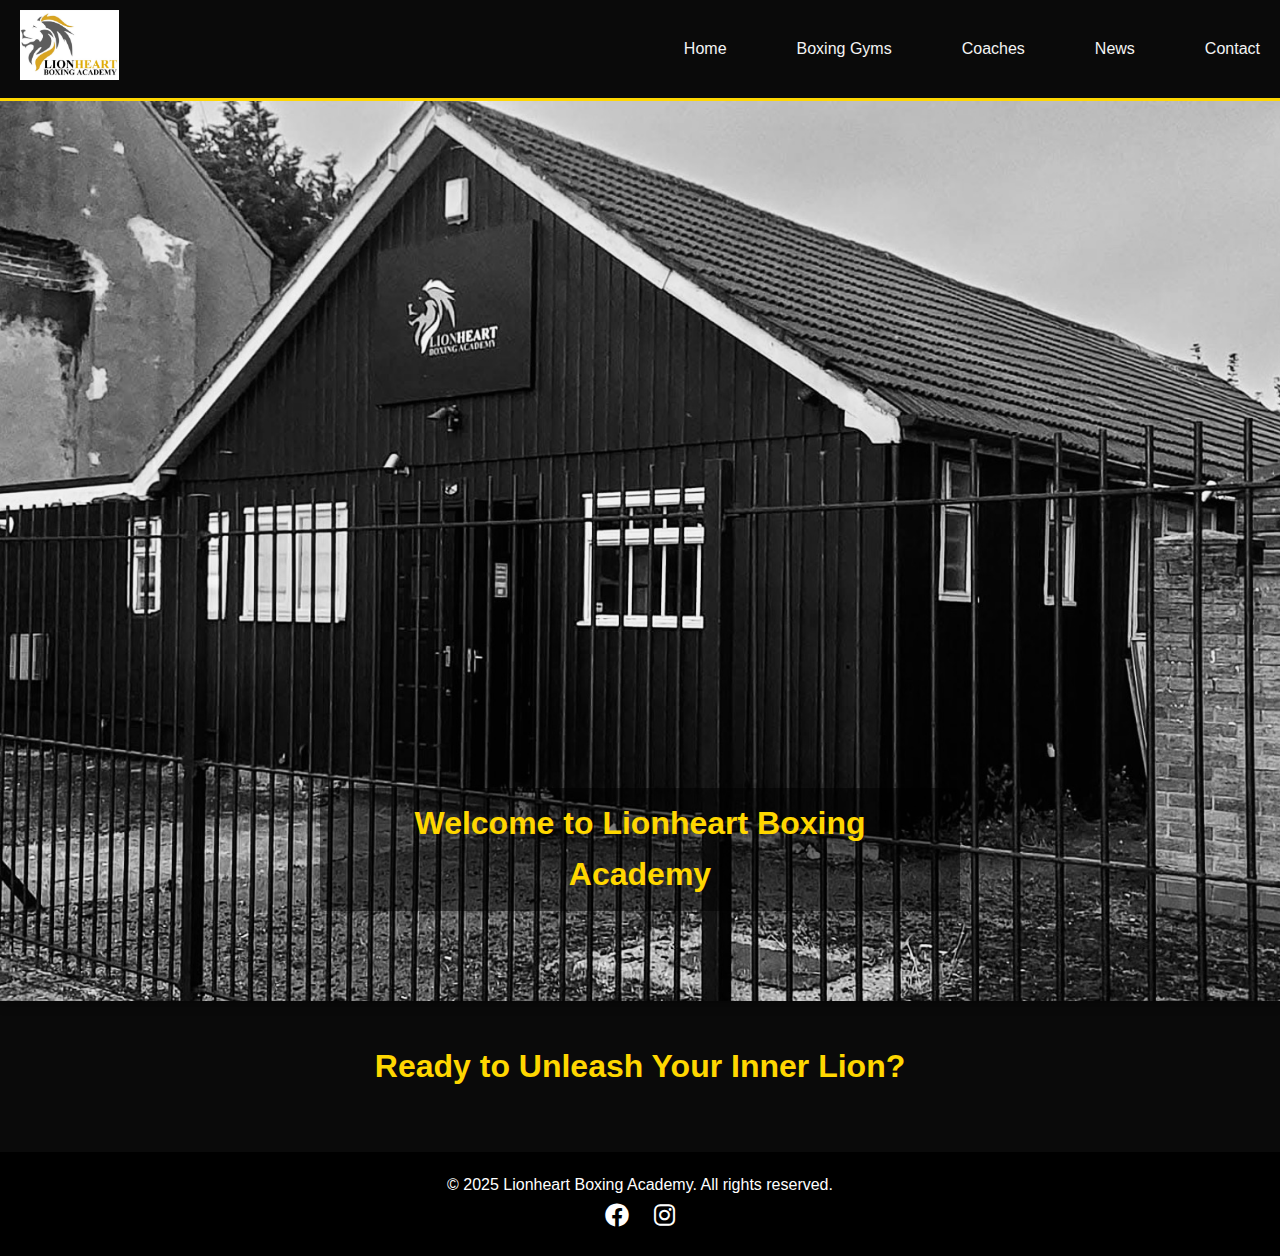
<file: Lionheart-Boxing-Academy/LionheartBoxing/index.html>
<!DOCTYPE html>
<html lang="en">
<head>
  <meta charset="UTF-8">
  <meta name="viewport" content="width=device-width, initial-scale=1.0">
  <title>Lionheart Boxing Academy</title>
  <link href="https://cdnjs.cloudflare.com/ajax/libs/font-awesome/6.0.0/css/all.min.css" rel="stylesheet">
  <link href="https://unpkg.com/aos@next/dist/aos.css" rel="stylesheet">
  <link rel="stylesheet" href="styles.css">
</head>
<body>
  <!-- Navbar -->
  <nav class="navbar">
    <div class="logo">
        <img src="Photos/IMG_0801.jpeg" alt="Gym-logo">
    </div>
    <ul class="nav-links">
      <li><a href="#">Home</a></li>
      <li class="dropdown">
        <a href="BoxingGymsPage/BoxingGyms.html">Boxing Gyms</a>
        <ul class="dropdown-menu">
          <li><a href="BoxingGymsPage/LionheartBoxingAcademy/LionheartAcademy.html">Lionheart Boxing Academy</a></li>
          <li><a href="BoxingGymsPage/LionheartBoxingWinterton/LionheartWinterton.html">Lionheart Boxing Winterton</a></li>
        </ul>
      </li>
      <li><a href="CoachesPage/Coaches.html">Coaches</a></li>
      <li><a href="NewsPage/News.html">News</a></li>
      <li><a href="ContactPage/Contacts.html">Contact</a></li>
    </ul>
  </nav>

  <!-- Slideshow -->
  <div class="slideshow-container">
    <div class="slide active">
      <img src="Photos/IMG_0800.jpeg" alt="Boxing Gym">
      <div class="overlay">Welcome to Lionheart Boxing Academy</div>
    </div>
    <div class="slide">
      <img src="Photos/IMG_0765.jpeg" alt="Training Session">
      <div class="overlay">Unleash Your Inner Lion</div>
    </div>
    <div class="slide">
        <img src="Photos/IMG_0799 (1).jpeg" alt="ring">
      </div>
  </div>

  <!-- Call-to-Action Section -->
  <section class="cta-section">
    <h2>Ready to Unleash Your Inner Lion?</h2>
  </section>

  <!-- Footer -->
  <footer class="footer">
    <p>&copy; 2025 Lionheart Boxing Academy. All rights reserved.</p>
    <div class="social-icons">
        <a href="https://www.facebook.com/phil.knight3/" target="_blank"><i class="fa-brands fa-facebook"></i></a>
        <a href="https://www.instagram.com/philknight121/" target="_blank"><i class="fa-brands fa-instagram"></i></a>
    </div>
  </footer>

  <script src="script.js"></script>
</body>
</html>
</file>
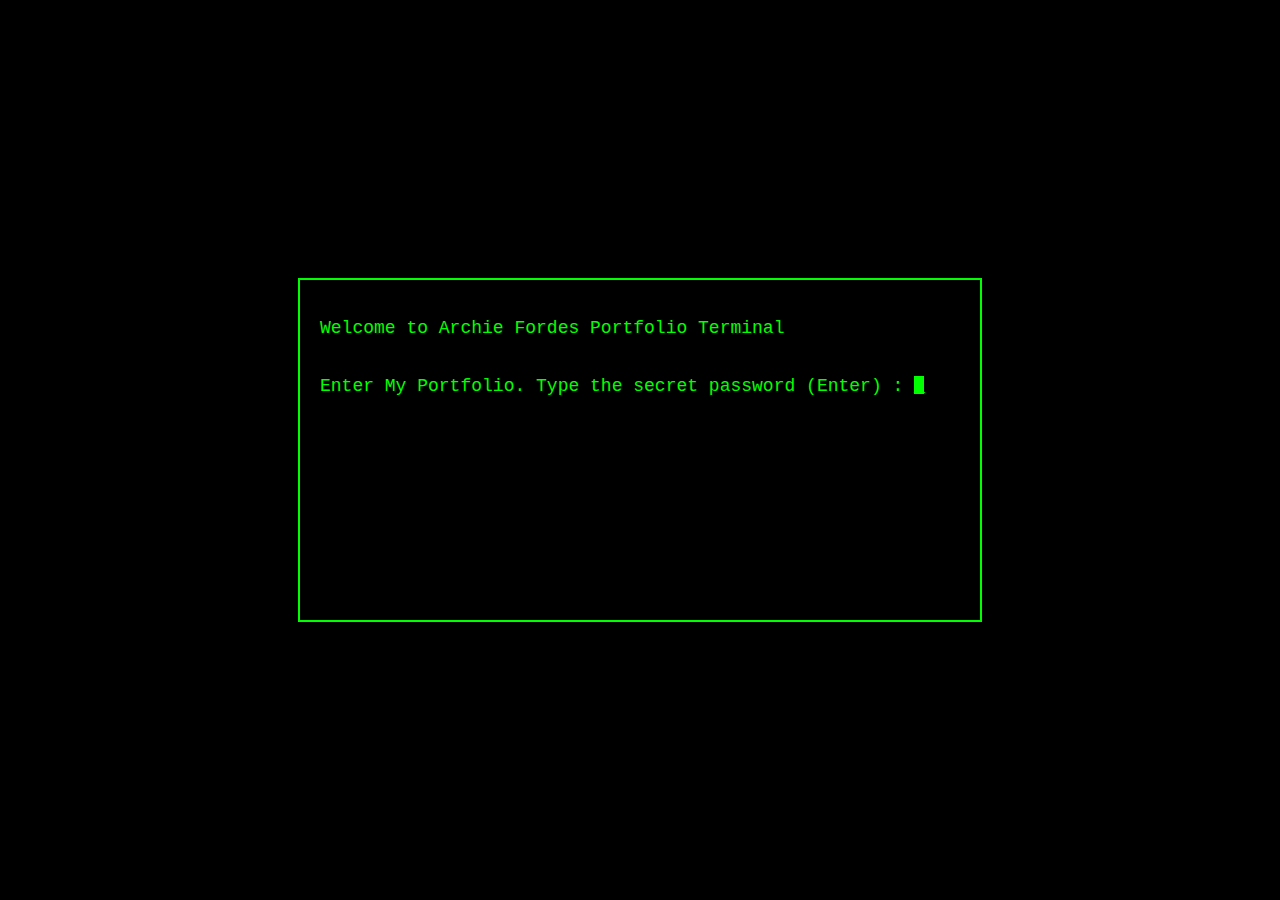
<file: PersonalPortfolio/Personal_Portfolio_Website/index.html>
<!DOCTYPE html>
<html lang="en">
<head>
    <meta charset="UTF-8">
    <meta name="viewport" content="width=device-width, initial-scale=1.0">
    <title>Portfolio Access Terminal</title>
    <link rel="stylesheet" href="style.css">
</head>
<body>
    <!-- Terminal Window -->
    <div class="terminal">
        <p id="terminal-text">Welcome to Archie Fordes Portfolio Terminal</p>
        <p id="input-text">
            Enter My Portfolio. 
            Type the secret password (Enter) : <span id="typed-text"></span><span id="cursor">_</span>
        </p>
        <div id="terminal-output"></div>

        <input type="text" id="hidden-input" style="opacity: 0; position: absolute; z-index: -1;" autofocus>
    </div>
    
    <script src="script.js"></script>
</body>
</html>
</file>
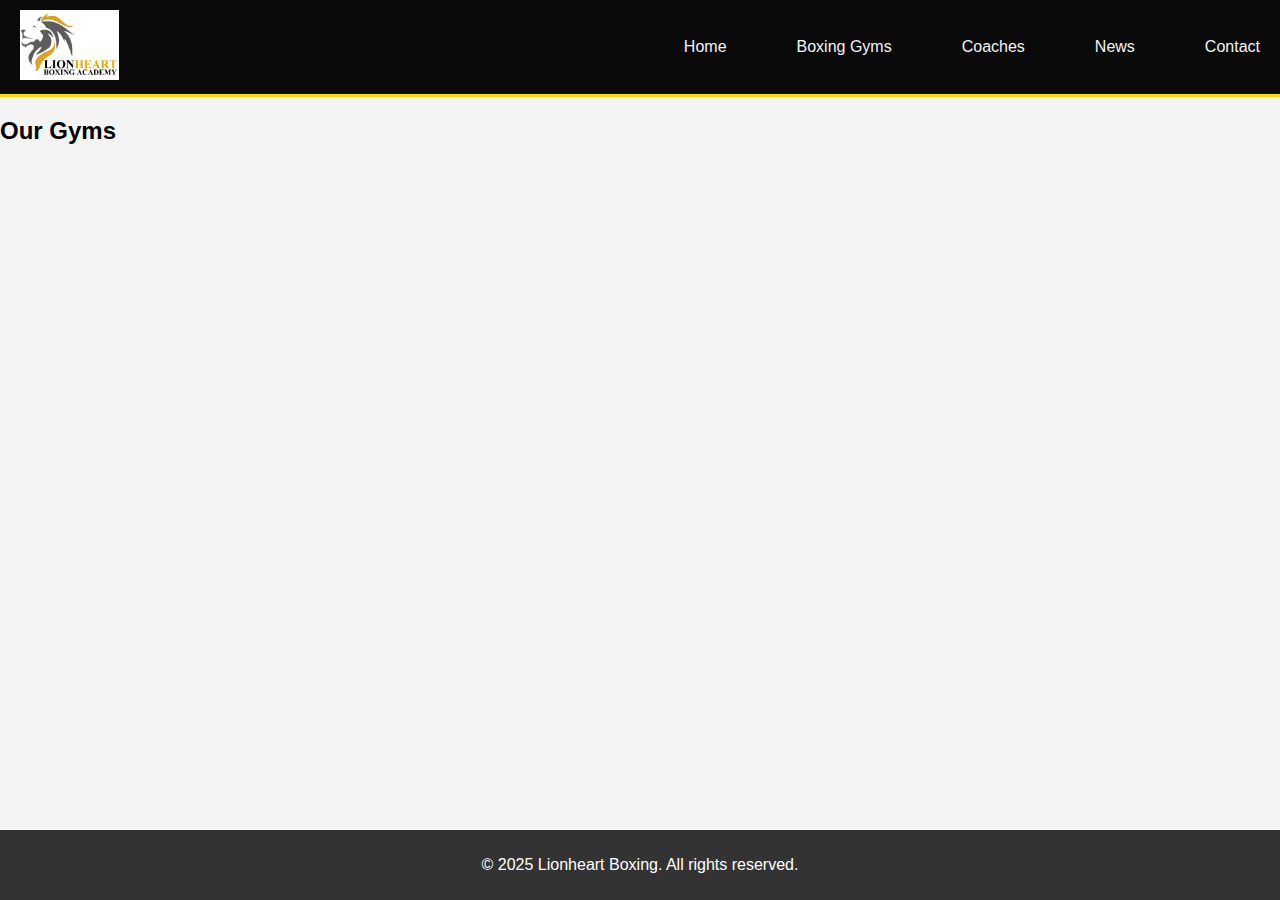
<file: Lionheart-Boxing-Academy/LionheartBoxing/BoxingGymsPage/BoxingGyms.html>
<!DOCTYPE html>
<html lang="en">
<head>
    <meta charset="UTF-8">
    <meta name="viewport" content="width=device-width, initial-scale=1.0">
    <title>Boxing Gyms</title>
    <link rel="stylesheet" href="BoxingGyms.css">
</head>
<body>
    <nav class="navbar">
        <div class="logo">
            <img src="../Photos/IMG_0801.jpeg" alt="Gym-logo">
        </div>
        <ul class="nav-links">
          <li><a href="../index.html">Home</a></li>
          <li><a href="#">Boxing Gyms</a></li>
          <li><a href="../CoachesPage/Coaches.html">Coaches</a></li>
          <li><a href="../NewsPage/News.html">News</a></li>
          <li><a href="../ContactPage/Contacts.html">Contact</a></li>
        </ul>
      </nav>
    <main>
        <section>
            <h2>Our Gyms</h2>
            <p></p>
            <!-- Add gym details here -->
        </section>
    </main>
    <footer>
        <p>&copy; 2025 Lionheart Boxing. All rights reserved.</p>
    </footer>
</body>
</html>
</file>
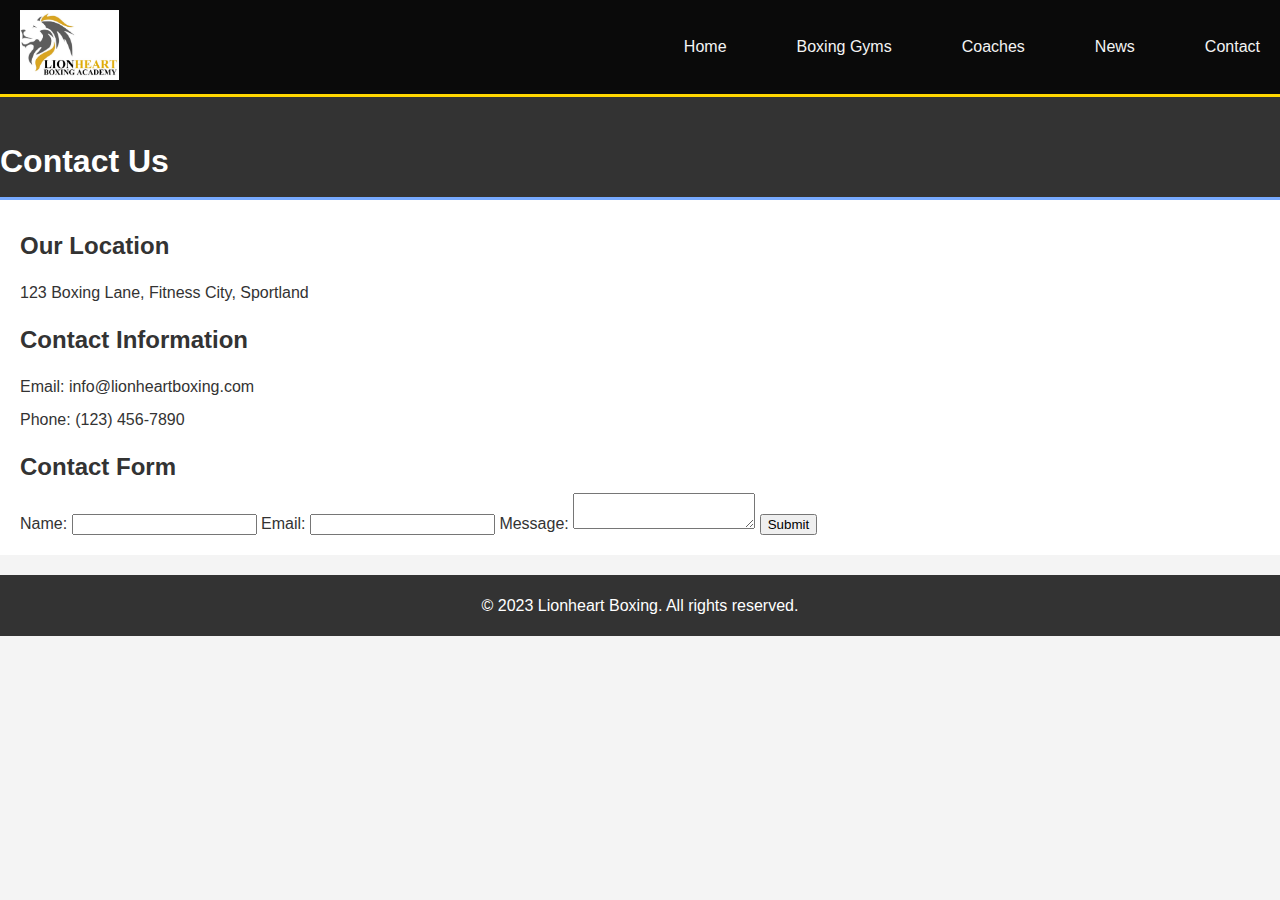
<file: Lionheart-Boxing-Academy/LionheartBoxing/ContactPage/Contacts.html>
<!DOCTYPE html>
<html lang="en">
<head>
    <meta charset="UTF-8">
    <meta name="viewport" content="width=device-width, initial-scale=1.0">
    <title>Contact Us - Lionheart Boxing</title>
    <link rel="stylesheet" href="Contacts.css">
</head>
<body>
    <nav class="navbar">
        <div class="logo">
            <img src="../Photos/IMG_0801.jpeg" alt="Gym-logo">
        </div>
        <ul class="nav-links">
          <li><a href="../index.html">Home</a></li>
          <li><a href="../BoxingGymsPage/BoxingGyms.html">Boxing Gyms</a></li>
          <li><a href="../CoachesPage/Coaches.html">Coaches</a></li>
          <li><a href="../NewsPage/News.html">News</a></li>
          <li><a href="#">Contact</a></li>
        </ul>
      </nav>
    <header>
        <h1>Contact Us</h1>
    </header>
    <main>
        <section>
            <h2>Our Location</h2>
            <p>123 Boxing Lane, Fitness City, Sportland</p>
        </section>
        <section>
            <h2>Contact Information</h2>
            <p>Email: info@lionheartboxing.com</p>
            <p>Phone: (123) 456-7890</p>
        </section>
        <section>
            <h2>Contact Form</h2>
            <form action="submit_form.php" method="post">
                <label for="name">Name:</label>
                <input type="text" id="name" name="name" required>
                
                <label for="email">Email:</label>
                <input type="email" id="email" name="email" required>
                
                <label for="message">Message:</label>
                <textarea id="message" name="message" required></textarea>
                
                <button type="submit">Submit</button>
            </form>
        </section>
    </main>
    <footer>
        <p>&copy; 2023 Lionheart Boxing. All rights reserved.</p>
    </footer>
</body>
</html>
</file>
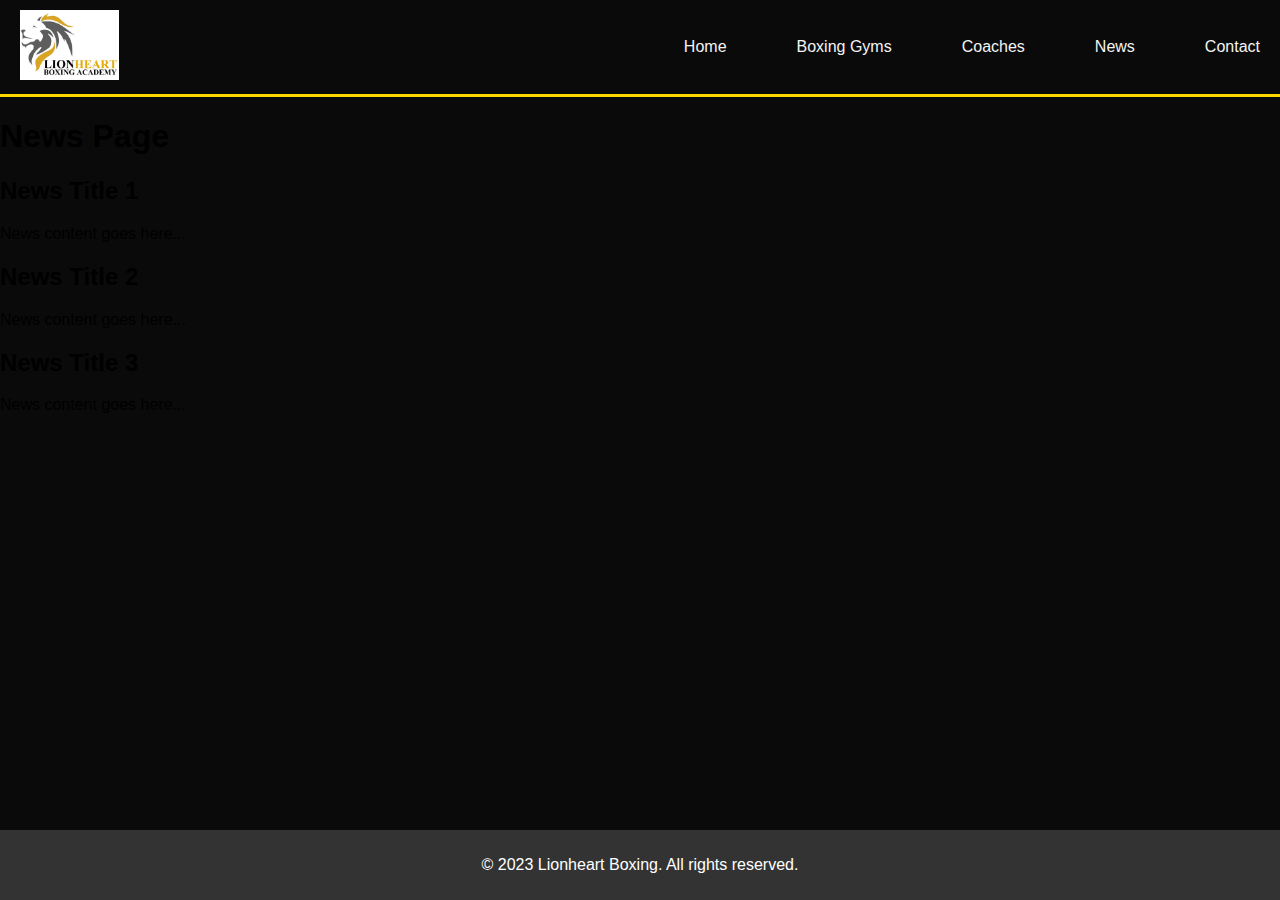
<file: Lionheart-Boxing-Academy/LionheartBoxing/NewsPage/News.html>
<!DOCTYPE html>
<html lang="en">
<head>
    <meta charset="UTF-8">
    <meta name="viewport" content="width=device-width, initial-scale=1.0">
    <title>News Page</title>
    <link rel="stylesheet" href="News.css">
</head>
<body>
    <nav class="navbar">
        <div class="logo">
            <img src="../Photos/IMG_0801.jpeg" alt="Gym-logo">
        </div>
        <ul class="nav-links">
          <li><a href="../index.html">Home</a></li>
          <li><a href="../BoxingGymsPage/BoxingGyms.html">Boxing Gyms</a></li>
          <li><a href="../CoachesPage/Coaches.html">Coaches</a></li>
          <li><a href="#">News</a></li>
          <li><a href="../ContactPage/Contacts.html">Contact</a></li>
        </ul>
      </nav>
    <header>
        <h1>News Page</h1>    
    </header>
    <main>
        <article>
            <h2>News Title 1</h2>
            <p>News content goes here...</p>
        </article>
        <article>
            <h2>News Title 2</h2>
            <p>News content goes here...</p>
        </article>
        <article>
            <h2>News Title 3</h2>
            <p>News content goes here...</p>
        </article>
    </main>
    <footer>
        <p>&copy; 2023 Lionheart Boxing. All rights reserved.</p>
    </footer>
</body>
</html>
</file>
<file: PersonalPortfolio/Personal_Portfolio_Website/style.css>
body {
    background-color: black;
    color: #00ff00; 
    font-family: 'Courier New', monospace;
    margin: 0;
    padding: 0;
    height: 100vh;
    display: flex;
    justify-content: center;
    align-items: center;
}

.terminal {
    background-color: #000;
    border: 2px solid #00ff00;
    padding: 20px;
    width: 50%;
    height: 300px;
    display: flex;
    flex-direction: column;
    justify-content: flex-start;
    align-items: flex-start;
    overflow: hidden;
    font-size: 18px;
}

#input-text {
    margin-top: 20px;
}

#typed-text {
    display: inline;
    color: #00ff00;
}

#cursor {
    display: inline-block;
    width: 10px;
    height: 18px;
    background-color: #00ff00;
    animation: blink 0.8s infinite step-end;
}

#terminal-output {
    margin-top: 20px;
    color: #00ff00;
    white-space: pre-line;
}

@keyframes blink {
    50% {
        background-color: transparent;
    }
}
</file>
<file: Lionheart-Boxing-Academy/LionheartBoxing/BoxingGymsPage/BoxingGyms.css>
/* BoxingGyms.css */

body {
    font-family: Arial, sans-serif;
    margin: 0;
    padding: 0;
    background-color: #f4f4f4;
}

header {
    background-color: #333;
    color: #fff;
    padding: 10px 0;
    text-align: center;
}

h1 {
    margin: 0;
    font-size: 2.5em;
}

/* Navbar */
.navbar {
    display: flex;
    justify-content: space-between;
    align-items: center;
    background-color: #0A0A0A;
    color: #f4f4f4;
    padding: 10px 20px;
    position: sticky;
    top: 0;
    z-index: 1000;
    border-bottom: 3px solid gold;
  }
  
  .navbar .logo img {
    height: 70px; 
    width: auto; 
    margin-right: 20px; 
  }
  
  .nav-links {
    list-style: none;
    display: flex;
  }
  
  .nav-links li {
    margin-left: 70px;
  }
  
  .nav-links a {
    text-decoration: none;
    color: #f4f4f4;
    font-size: 1rem;
    transition: color 0.3s;
  }
  
  .nav-links a:hover {
    color: gold;
  }

.container {
    width: 80%;
    margin: 20px auto;
    overflow: hidden;
}

.gym {
    background: #fff;
    margin: 20px 0;
    padding: 20px;
    border-radius: 5px;
    box-shadow: 0 0 10px rgba(0, 0, 0, 0.1);
}

.gym h2 {
    margin-top: 0;
}

.gym p {
    line-height: 1.6;
}

footer {
    background-color: #333;
    color: #fff;
    text-align: center;
    padding: 10px 0;
    position: fixed;
    bottom: 0;
    width: 100%;
}
</file>
<file: Lionheart-Boxing-Academy/LionheartBoxing/ContactPage/Contacts.css>
/* General Styles */
body {
    font-family: Arial, sans-serif;
    margin: 0;
    padding: 0;
    background-color: #f4f4f4;
    color: #333;
}

/* Navbar */
.navbar {
    display: flex;
    justify-content: space-between;
    align-items: center;
    background-color: #0A0A0A;
    color: #f4f4f4;
    padding: 10px 20px;
    position: sticky;
    top: 0;
    z-index: 1000;
    border-bottom: 3px solid gold;
  }
  
  .navbar .logo img {
    height: 70px; 
    width: auto; 
    margin-right: 20px; 
  }
  
  .nav-links {
    list-style: none;
    display: flex;
  }
  
  .nav-links li {
    margin-left: 70px;
  }
  
  .nav-links a {
    text-decoration: none;
    color: #f4f4f4;
    font-size: 1rem;
    transition: color 0.3s;
  }
  
  .nav-links a:hover {
    color: gold;
  }

h1, h2, h3, h4, h5, h6 {
    margin: 0;
    padding: 0.5em 0;
}

p {
    line-height: 1.6;
    margin: 0.5em 0;
}

/* Container */
.container {
    width: 80%;
    margin: 0 auto;
    overflow: hidden;
}

/* Header */
header {
    background: #333;
    color: #fff;
    padding-top: 30px;
    min-height: 70px;
    border-bottom: #77aaff 3px solid;
}

header a {
    color: #fff;
    text-decoration: none;
    text-transform: uppercase;
    font-size: 16px;
}

header ul {
    padding: 0;
    list-style: none;
}

header li {
    display: inline;
    padding: 0 20px 0 20px;
}

/* Main Content */
main {
    padding: 20px;
    background: #fff;
}

/* Footer */
footer {
    background: #333;
    color: #fff;
    text-align: center;
    padding: 10px;
    margin-top: 20px;
}

/* Contact Page Specific Styles */
.contact-page {
    background: #fff;
    padding: 20px;
    margin-top: 20px;
    border-radius: 5px;
    box-shadow: 0 0 10px rgba(0, 0, 0, 0.1);
}

.contact-page h2 {
    margin-bottom: 20px;
}

.contact-page form {
    display: flex;
    flex-direction: column;
}

.contact-page label {
    margin-bottom: 5px;
}

.contact-page input,
.contact-page textarea {
    margin-bottom: 10px;
    padding: 10px;
    border: 1px solid #ccc;
    border-radius: 5px;
}

.contact-page button {
    padding: 10px;
    background: #333;
    color: #fff;
    border: none;
    border-radius: 5px;
    cursor: pointer;
}

.contact-page button:hover {
    background: #555;
}
</file>
<file: Lionheart-Boxing-Academy/LionheartBoxing/NewsPage/News.css>
body {
    font-family: Arial, sans-serif;
    margin: 0;
    padding: 0;
    background-color: #0A0A0A;
}

/* Navbar */
.navbar {
    display: flex;
    justify-content: space-between;
    align-items: center;
    background-color: #0A0A0A;
    color: #f4f4f4;
    padding: 10px 20px;
    position: sticky;
    top: 0;
    z-index: 1000;
    border-bottom: 3px solid gold;
  }
  
  .navbar .logo img {
    height: 70px; 
    width: auto; 
    margin-right: 20px; 
  }
  
  .nav-links {
    list-style: none;
    display: flex;
  }
  
  .nav-links li {
    margin-left: 70px;
  }
  
  .nav-links a {
    text-decoration: none;
    color: #f4f4f4;
    font-size: 1rem;
    transition: color 0.3s;
  }
  
  .nav-links a:hover {
    color: gold;
  }

.container {
    width: 80%;
    margin: 20px auto;
    background-color: #fff;
    padding: 20px;
    box-shadow: 0 0 10px rgba(0, 0, 0, 0.1);
}

.news-article {
    margin-bottom: 20px;
}

.news-article h2 {
    color: #333;
    margin-bottom: 10px;
}

.news-article p {
    line-height: 1.6;
    color: #666;
}

.news-article img {
    max-width: 100%;
    height: auto;
    display: block;
    margin: 10px 0;
}

footer {
    background-color: #333;
    color: #fff;
    text-align: center;
    padding: 10px 0;
    position: fixed;
    width: 100%;
    bottom: 0;
}
</file>
<file: Lionheart-Boxing-Academy/LionheartBoxing/styles.css>
/* General Reset */
* {
  margin: 0;
  padding: 0;
  box-sizing: border-box;
}

html {
  scroll-behavior: smooth;
}

body {
  font-family: Arial, sans-serif;
  line-height: 1.6;
  color: #f4f4f4;
  background-color: #000;
}

/* Navbar */
.navbar {
  display: flex;
  justify-content: space-between;
  align-items: center;
  background-color: #0A0A0A;
  color: #f4f4f4;
  padding: 10px 20px;
  position: sticky;
  top: 0;
  z-index: 1000;
  border-bottom: 3px solid gold;
}

.navbar .logo img {
  height: 70px; 
  width: auto; 
  margin-right: 20px; 
}

.nav-links {
  list-style: none;
  display: flex;
}

.nav-links li {
  margin-left: 70px;
}

.nav-links a {
  text-decoration: none;
  color: #f4f4f4;
  font-size: 1rem;
  transition: color 0.3s;
}

.nav-links a:hover {
  color: gold;
}

.dropdown-menu {
  display: none;
  position: absolute;
  background-color: #fff; /* White background */
  list-style: none;
  margin: 0;
  padding: 0;
  min-width: 200px;
  box-shadow: 0 4px 6px rgba(0, 0, 0, 0.1);
}

.dropdown-menu li a {
  color: #000; /* Black text for dropdown items */
  padding: 10px;
}

.dropdown-menu li a:hover {
  background-color: #f2f2f2; /* Light gray on hover */
}

/* Show dropdown on hover */
.dropdown:hover .dropdown-menu {
  display: block;
}

/* Slideshow container styles */
.slideshow-container {
  position: relative;
  width: 100%; 
  height: 100vh; 
  overflow: hidden;
  margin-bottom: 0; 
  box-shadow: 0 4px 10px rgba(0, 0, 0, 0.3); 
}

/* Slide styles */
.slideshow-container .slide {
  position: absolute;
  top: 0;
  left: 0;
  width: 100%;
  height: 100%;
  opacity: 0;
  transition: opacity 1s ease-in-out;
}

.slideshow-container .slide.active {
  opacity: 1;
  z-index: 1;
}

.slideshow-container .slide img {
  width: 100%;
  height: 100%;
  object-fit: cover;
}

/* Overlay text on the slideshow */
.slideshow-container .overlay {
  position: absolute;
  bottom: 10%;
  left: 50%;
  transform: translateX(-50%);
  color: gold;
  background: rgba(0, 0, 0, 0.5);
  padding: 10px 20px;
  font-size: 2rem;
  font-weight: bold;
  text-align: center;
  border-radius: 5px;
}

/* CTA Section */
.cta-section {
  text-align: center;
  background-color: #0A0A0A;
  padding: 40px 20px;
}

.cta-section h2 {
  font-size: 2rem;
  color: gold;
  margin-bottom: 20px;
}

.cta-button {
  background-color: gold;
  color: #111;
  border: none;
  padding: 10px 20px;
  font-size: 1rem;
  margin: 10px;
  cursor: pointer;
  transition: background-color 0.3s;
}

.cta-button:hover {
  background-color: #f4f4f4;
  color: gold;
}

/* Footer */
.footer {
  text-align: center;
  padding: 20px;
  color: white;
}

.social-icons {
  display: absolute;
  gap: 10px;
}

.social-icons a {
  color: white;
  font-size: 1.5rem;
  transition: color 0.3s;
  padding: 10px;
}

.social-icons a:hover {
  transform: scale(1.2);
  color: white;
}
</file>
